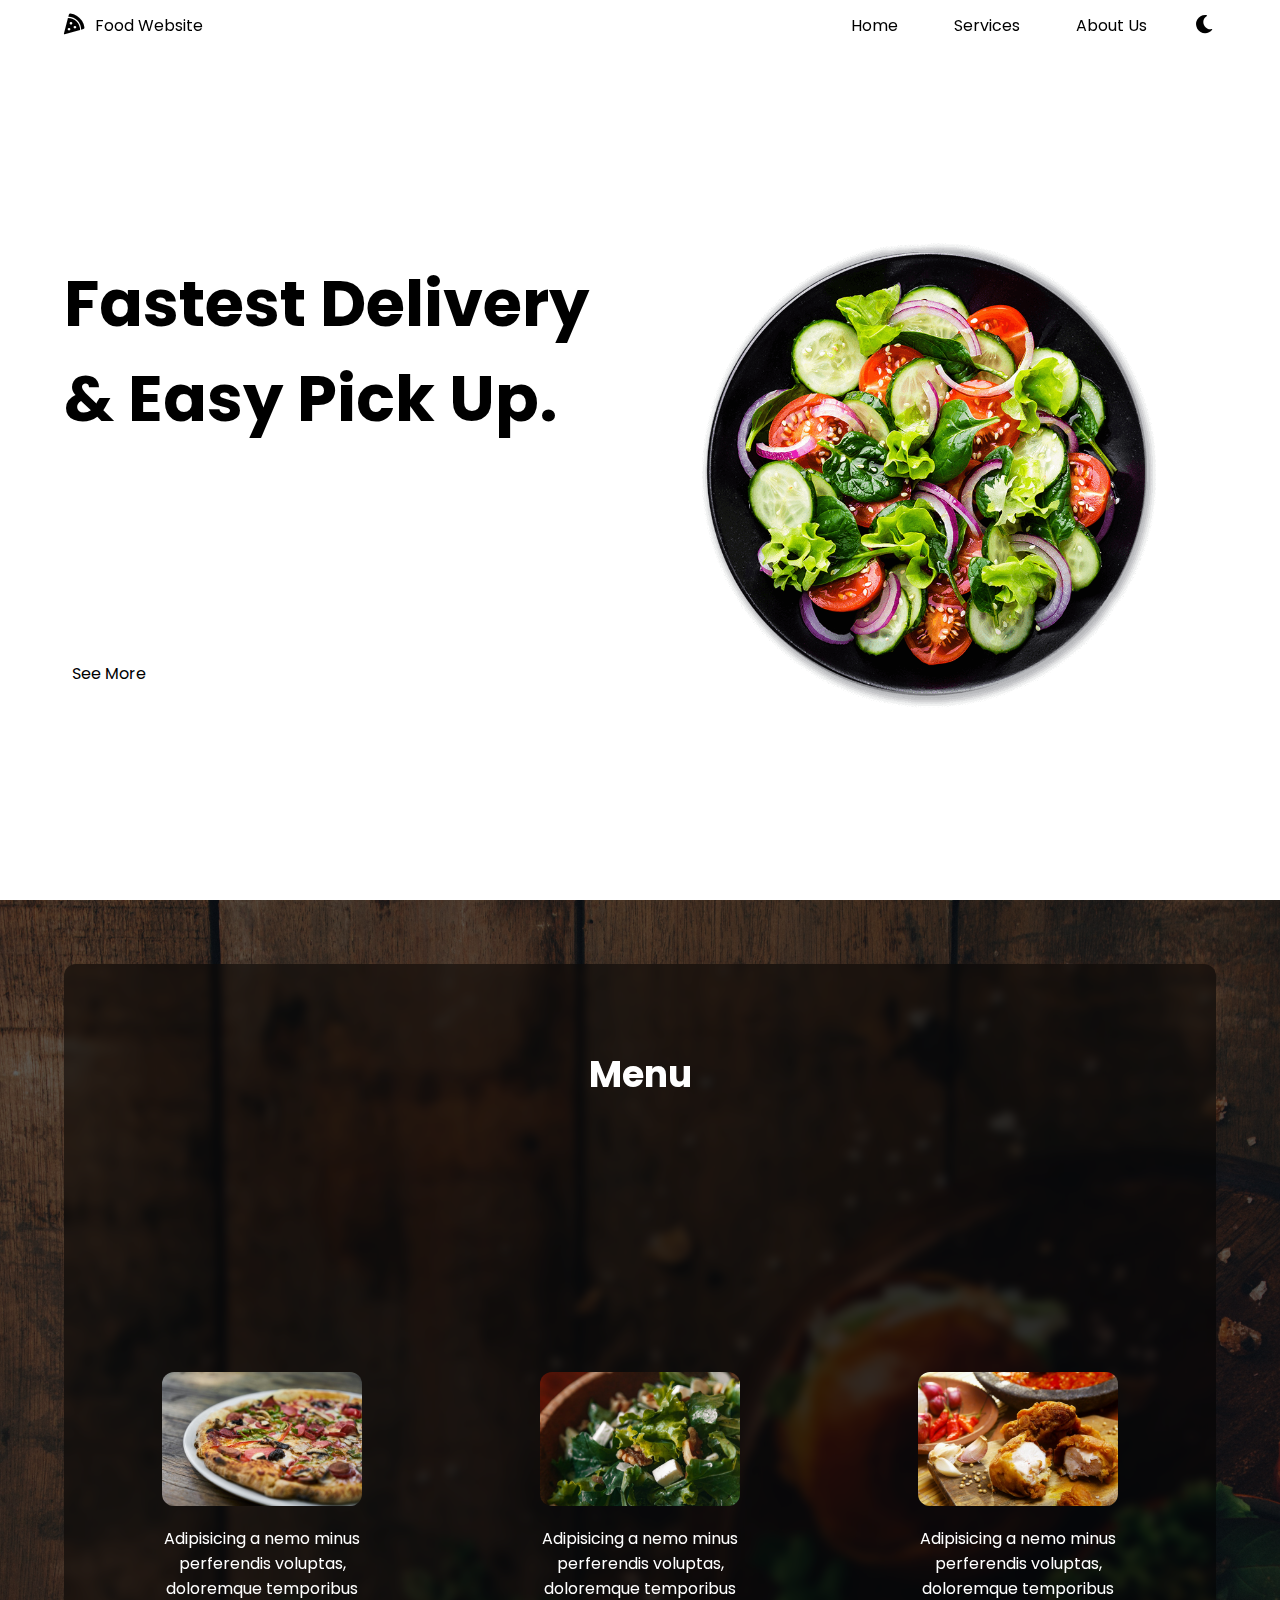
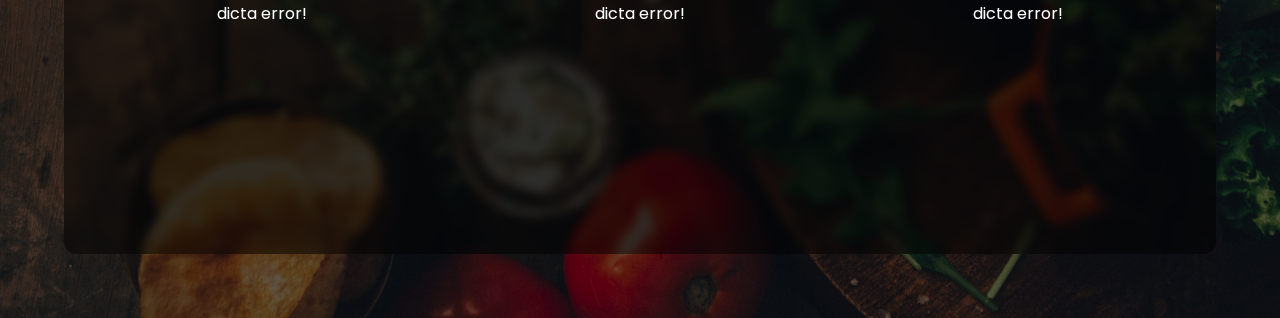
<file: index.html>
<!DOCTYPE html>
<html lang="en">

<head>
  <title>Food Website</title>
  <meta charset="UTF-8">
  <meta name="viewport" content="width=device-width, initial-scale=1, user-scalable=no">
  <link href="./main.css" rel="stylesheet">
  <link rel="stylesheet" href="https://cdnjs.cloudflare.com/ajax/libs/font-awesome/6.0.0/css/all.min.css"
    integrity="sha512-9usAa10IRO0HhonpyAIVpjrylPvoDwiPUiKdWk5t3PyolY1cOd4DSE0Ga+ri4AuTroPR5aQvXU9xC6qOPnzFeg=="
    crossorigin="anonymous" referrerpolicy="no-referrer" />
  <script src="./js/script.js" defer type="module">
  </script>
</head>

<body>
  <div class="background">
    <nav>
      <div class="navbar container">
        <div class="navbar-container">
          <div class="logo-container">
            <i class="fa-solid fa-pizza-slice"></i>
            Food Website
          </div>
          <div class="navbar-burger">
            <i class="fa fa-bars" id="bars"></i>
          </div>
          <div class="navbar-items d-none">
            <a href="./index.html" class="active">Home</a>
            <a href="./pages/Services.html">Services</a>
            <a href="./pages/AboutUs.html">About Us</a>
            <i class="fa-solid fa-moon" id="theme"></i>
          </div>
        </div>
      </div>
    </nav>
    <div class="container">
      <div class="grid1">
        <div class="first-content">
          <h1 class="title-home">Fastest Delivery & Easy Pick Up.</h1>
          <a class="see-more-button" href="#menu">
            See More
          </a>
        </div>
        <div class="second-content">
          <img src="./img/home.png" class="home-img">
        </div>
      </div>
    </div>
    <div class="menu-background" id="menu">
      <div class="layer">
        <div class="container">
          <div class="grid2">
            <div class="title-menu">
              <h2 id="menu">Menu</h2>
            </div>
            <div class="row-card">
              <div class="card">
                <img src="./img/menu1.jpg" class="img-menu">
                <p>Adipisicing a nemo minus perferendis voluptas, doloremque temporibus dicta error!</p>
              </div>
              <div class="card">
                <img src="./img/menu2.jpg" class="img-menu">
                <p>Adipisicing a nemo minus perferendis voluptas, doloremque temporibus dicta error!</p>
              </div>
              <div class="card">
                <img src="./img/menu3.jpg" class="img-menu">
                <p>Adipisicing a nemo minus perferendis voluptas, doloremque temporibus dicta error!</p>
              </div>
            </div>
          </div>
        </div>
      </div>
    </div>
  </div>
</body>

</html>
</file>
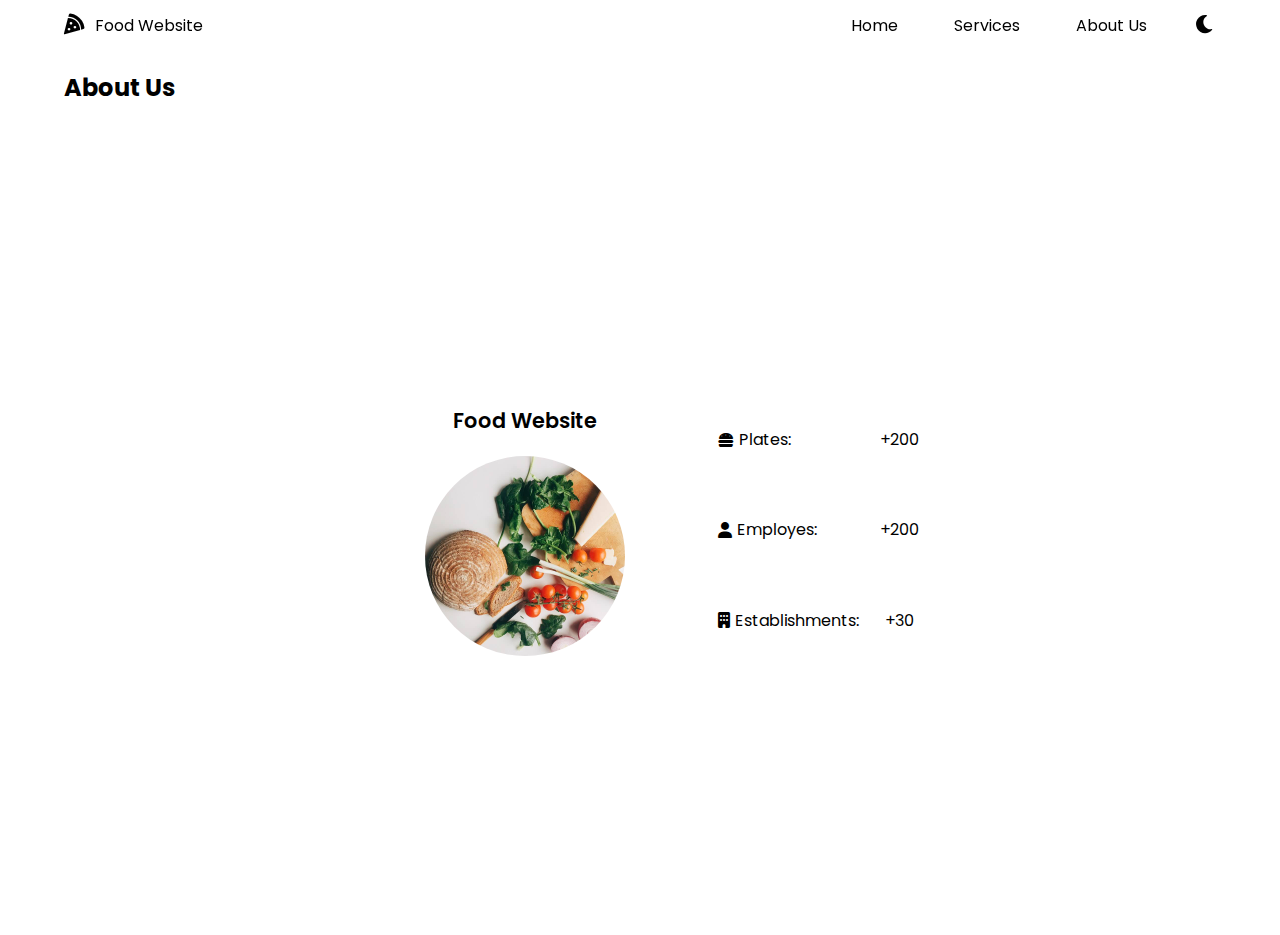
<file: pages/AboutUs.html>
<!DOCTYPE html>
<html lang="en">

<head>
  <title>About Us</title>
  <meta charset="UTF-8">
  <meta name="viewport" content="width=device-width, initial-scale=1">
  <link href="../main.css" rel="stylesheet">
  <script src='../js/script.js' defer type="module"></script>
  <link rel="stylesheet" href="https://cdnjs.cloudflare.com/ajax/libs/font-awesome/6.0.0/css/all.min.css"
    integrity="sha512-9usAa10IRO0HhonpyAIVpjrylPvoDwiPUiKdWk5t3PyolY1cOd4DSE0Ga+ri4AuTroPR5aQvXU9xC6qOPnzFeg=="
    crossorigin="anonymous" referrerpolicy="no-referrer" />
</head>

<body>
  <div class="background">
    <nav>
      <div class="navbar container">
        <div class="navbar-container">
          <div class="logo-container">
            <i class="fa-solid fa-pizza-slice"></i>
            Food Website
          </div>
          <div class="navbar-burger">
            <i class="fa fa-bars" id="bars"></i>
          </div>
          <div class="navbar-items d-none">
            <a href="../index.html">Home</a>
            <a href="./Services.html">Services</a>
            <a href="./AboutUs.html" class="active">About Us</a>
            <i class="fa-solid fa-moon" id="theme"></i>
          </div>
        </div>
      </div>
    </nav>
    <div class="container">
      <h2 class="about-us-title">About Us</h2>
      <div class="background-about-us">
        <div class="about-us-card grid4">
          <div class="about-us-card-title">
            Food Website
          </div>
          <div class="about-us-img-container">
            <img src="../img/about.jpg" class="about-us-img">
          </div>
          <div class="data">
            <div class="data-icon-sub-title">
              <i class="fa-solid fa-burger"></i>
              <p>Plates:</p>
            </div>
            <p class="number">+200</p>
            <div class="data-icon-sub-title">
              <i class="fa-solid fa-user"></i>
              <p>Employes:</p>
            </div>
            <p class="number">+200</p>
            <div class="data-icon-sub-title">
              <i class="fa-solid fa-building"></i>
              <p>Establishments:</p>
            </div>
            <p class="number">+30</p>
          </div>
        </div>
      </div>

    </div>
  </div>
</body>

</html>
</file>
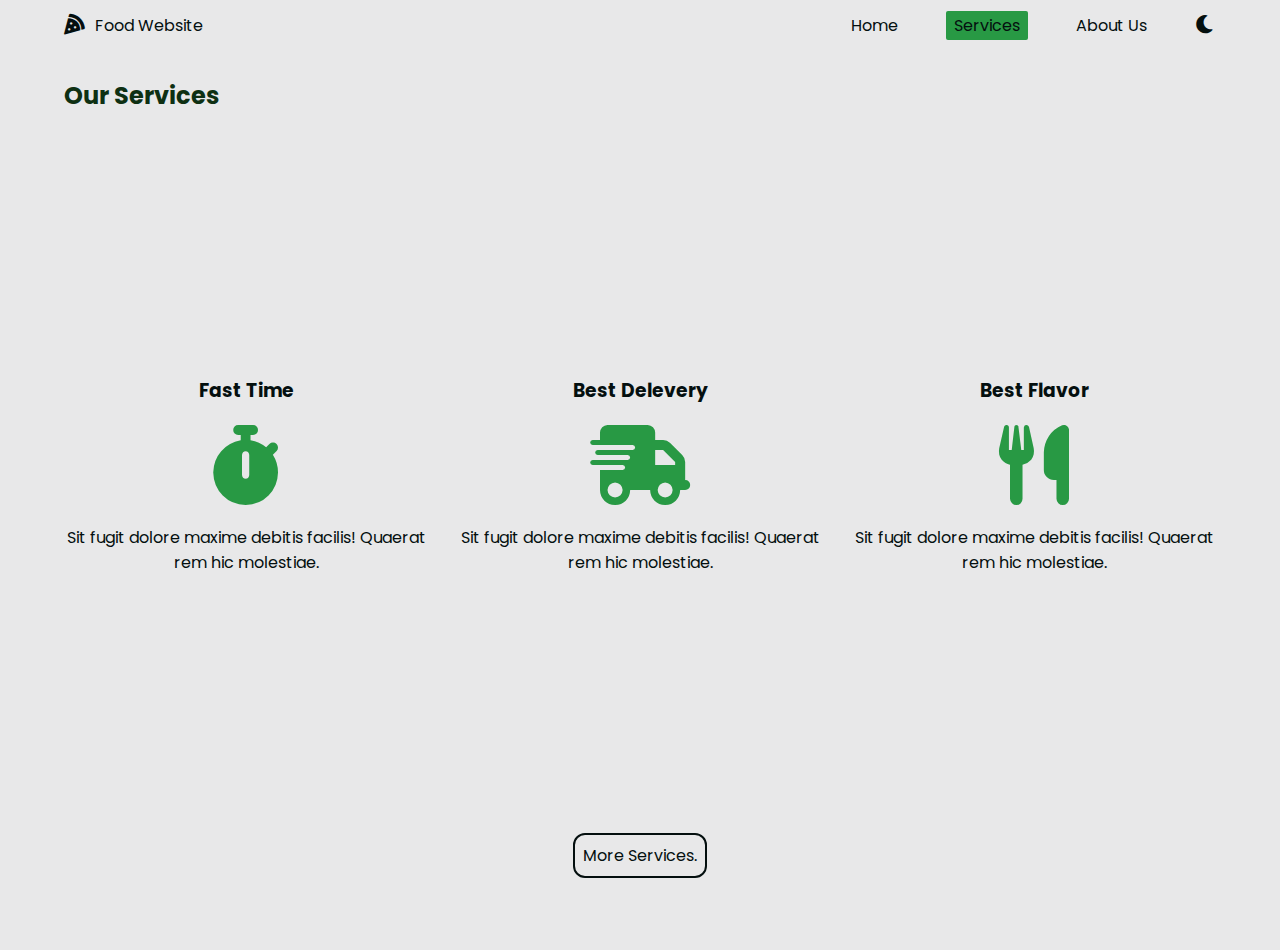
<file: pages/Services.html>
<!DOCTYPE html>
<html lang="en">

<head>
  <title></title>
  <meta charset="UTF-8">
  <meta name="viewport" content="width=device-width, initial-scale=1">
  <link rel="stylesheet" href="../main.css">
  <link rel="stylesheet" href="https://cdnjs.cloudflare.com/ajax/libs/font-awesome/6.0.0/css/all.min.css"
    integrity="sha512-9usAa10IRO0HhonpyAIVpjrylPvoDwiPUiKdWk5t3PyolY1cOd4DSE0Ga+ri4AuTroPR5aQvXU9xC6qOPnzFeg=="
    crossorigin="anonymous" referrerpolicy="no-referrer" />
  <script src="../js/script.js" defer type="module">
  </script>
</head>

<body>
  <div class="background">
    <nav>
      <div class="navbar container">
        <div class="navbar-container">
          <div class="logo-container">
            <i class="fa-solid fa-pizza-slice"></i>
            Food Website
          </div>
          <div class="navbar-burger">
            <i class="fa fa-bars" id="bars"></i>
          </div>
          <div class="navbar-items d-none">
            <a href="../index.html">Home</a>
            <a href="./pages/Services.html" class="active">Services</a>
            <a href="./AboutUs.html">About Us</a>
            <i class="fa-solid fa-moon" id="theme"></i>
          </div>
        </div>
      </div>
    </nav>
    <div class="container">
      <div class="grid3">
        <h2 class="services-title">
          Our Services
        </h2>
        <div class="service-1">
          <h3>Fast Time</h3>
          <i class="fa-solid fa-stopwatch service-icon"></i>
          <p>Sit fugit dolore maxime debitis facilis! Quaerat rem hic molestiae.</p>
        </div>
        <div class="service-2">
          <h3>Best Delevery</h3>
          <i class="fa-solid fa-truck-fast service-icon"></i>
          <p>Sit fugit dolore maxime debitis facilis! Quaerat rem hic molestiae.</p>
        </div>
        <div class="service-3">
          <h3>Best Flavor</h3>
          <i class="fa-solid fa-utensils service-icon"></i>
          <p>Sit fugit dolore maxime debitis facilis! Quaerat rem hic molestiae.</p>
        </div>
        <div class="more-services-container">
          <a href="#" class="more-services">
            More Services.
          </a>
        </div>
      </div>
    </div>
  </div>
</body>

</html>
</file>
<file: main.css>
/* ====== FONTS ====== */
@import url('https://fonts.googleapis.com/css2?family=Poppins:wght@400;600&display=swap');
/* ====== HOME ======= */
@import './css/navbar//navbar.css';
@import './css/home/section1.css';
@import './css/home/section2.css';

/* ====== SERVICES ====== */
@import './css/services/section3.css';

/* ====== ABOUT US ====== */

@import './css/AboutUs/section4.css';

* {
  padding: 0;
  margin: 0;
}

html {
  scroll-behavior: smooth;
}

.light {
  --bg: #E8E8E9;
  --fg: #040F0F;
  --dark-bg: #c6c6c8;
  --dark-fg: #0b2828;
  --primary: #289944;
  --secondary: #0E3013;
}

.dark {
  --bg: #040F0F;
  --fg: #E8E8E9;
  --dark-bg: #0b2828;
  --dark-fg: #c6c6c8;
  --primary: #289944;
  --secondary: #1d6327; 
}

body {
  font-family: 'Poppins';
}

.background {
  background-color: var(--bg);
  height: auto;
  transition: background-color .4s;
}

.container {
  width: 90%;
  max-width: 1400px;
  margin: 0 auto;
}
</file>
